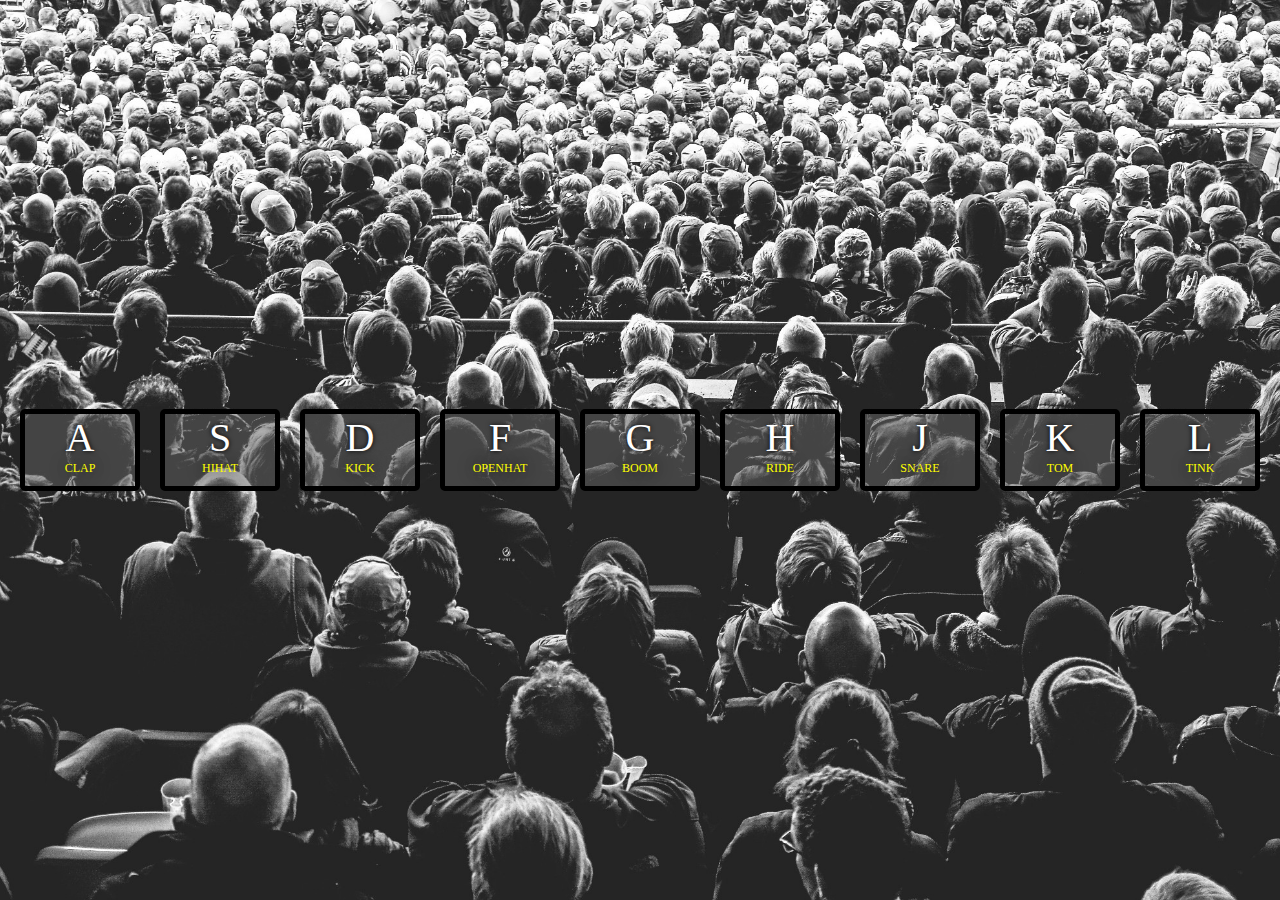
<file: 01 JavaScript Drum Kit/index.html>
<!DOCTYPE html>
<html lang="en">
  <head>
    <meta charset="UTF-8" />
    <meta name="viewport" content="width=device-width, initial-scale=1.0" />
    <link rel="stylesheet" href="./style.css" />
    <title>JS 01</title>
  </head>
  <body>
    <div class="bg">
      <div class="key" data-key="65">
        <div class="title">A</div>
        <div class="description">CLAP</div>
        <audio data-key="65" src="./raw/sounds/clap.wav"></audio>
      </div>
      <div class="key" data-key="83">
        <div class="title">S</div>
        <div class="description">HIHAT</div>
        <audio data-key="83" src="./raw/sounds/hihat.wav"></audio>
      </div>
      <div class="key" data-key="68">
        <div class="title">D</div>
        <div class="description">KICK</div>
        <audio data-key="68" src="./raw/sounds/kick.wav"></audio>
      </div>
      <div class="key" data-key="70">
        <div class="title">F</div>
        <div class="description">OPENHAT</div>
        <audio data-key="70" src="./raw/sounds/openhat.wav"></audio>
      </div>
      <div class="key" data-key="71">
        <div class="title">G</div>
        <div class="description">BOOM</div>
        <audio data-key="71" src="./raw/sounds/boom.wav"></audio>
      </div>
      <div class="key" data-key="72">
        <div class="title">H</div>
        <div class="description">RIDE</div>
        <audio data-key="72" src="./raw/sounds/ride.wav"></audio>
      </div>
      <div class="key" data-key="74">
        <div class="title">J</div>
        <div class="description">SNARE</div>
        <audio data-key="74" src="./raw/sounds/snare.wav"></audio>
      </div>
      <div class="key" data-key="75">
        <div class="title">K</div>
        <div class="description">TOM</div>
        <audio data-key="75" src="./raw/sounds/tom.wav"></audio>
      </div>
      <div class="key" data-key="76">
        <div class="title">L</div>
        <div class="description">TINK</div>
        <audio data-key="76" src="./raw/sounds/tink.wav"></audio>
      </div>
    </div>
    <script>
      ;(function () {
        document.querySelector('body').addEventListener('keydown', playAudio)

        document.querySelectorAll('div.key').forEach((item) =>
          item.addEventListener('transitionend', (e) => {
            if (e.propertyName === 'transform') {
              e.target.classList.remove('playing')
            }
          })
        )

        function playAudio(e) {
          const targetAudio = document.querySelector(
            `audio[data-key="${e.keyCode}"]`
          )
          const targetKey = document.querySelector(
            `div[data-key="${e.keyCode}"]`
          )
          if (!targetAudio) return false
          targetKey.classList.add('playing')
          targetAudio.currentTime = 0
          targetAudio.play()
        }
      })()
    </script>
  </body>
</html>
</file>
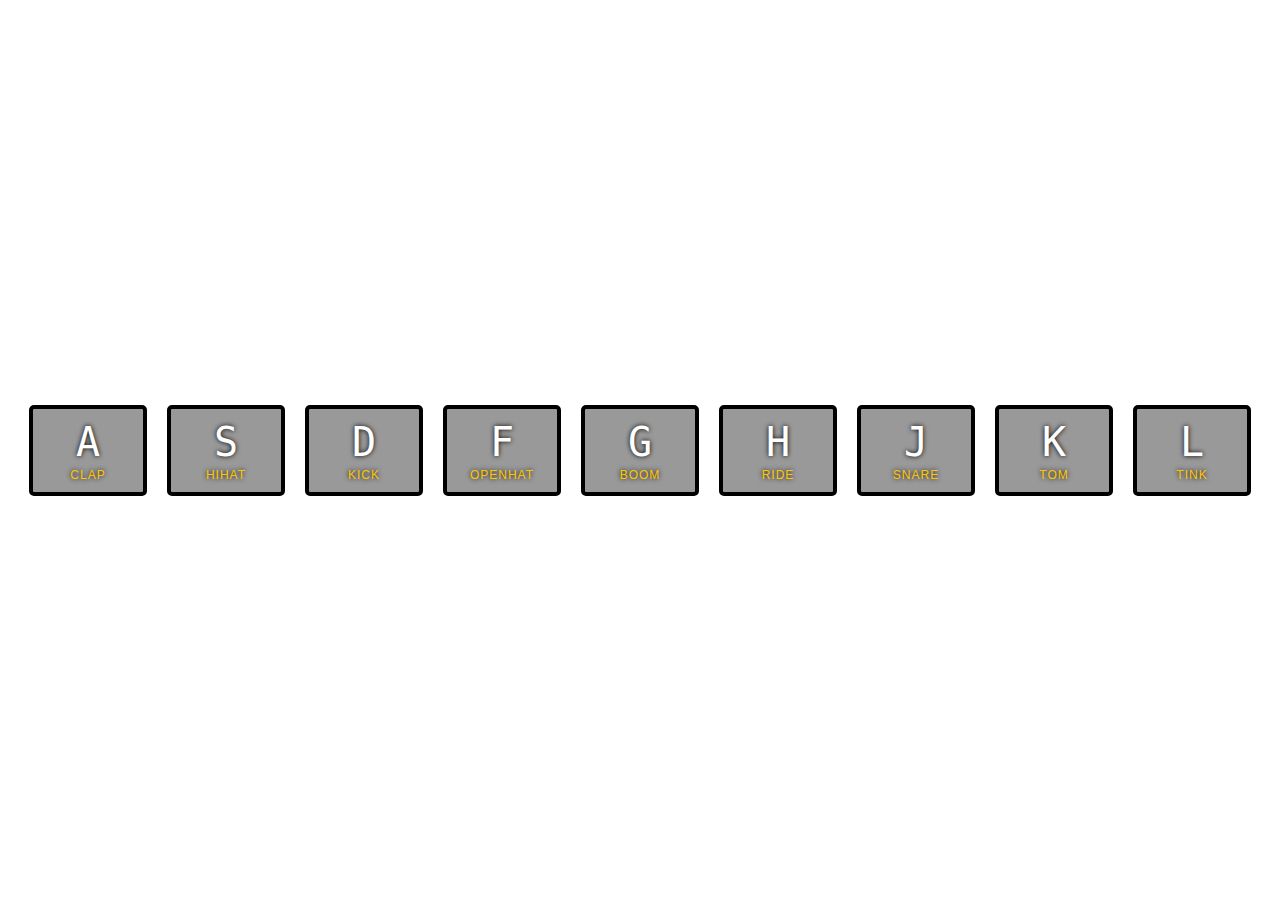
<file: 01 JavaScript Drum Kit/raw/index-FINISHED.html>
<!DOCTYPE html>
<html lang="en">
<head>
  <meta charset="UTF-8">
  <title>JS Drum Kit</title>
  <link rel="stylesheet" href="style.css">
</head>
<body>


  <div class="keys">
    <div data-key="65" class="key">
      <kbd>A</kbd>
      <span class="sound">clap</span>
    </div>
    <div data-key="83" class="key">
      <kbd>S</kbd>
      <span class="sound">hihat</span>
    </div>
    <div data-key="68" class="key">
      <kbd>D</kbd>
      <span class="sound">kick</span>
    </div>
    <div data-key="70" class="key">
      <kbd>F</kbd>
      <span class="sound">openhat</span>
    </div>
    <div data-key="71" class="key">
      <kbd>G</kbd>
      <span class="sound">boom</span>
    </div>
    <div data-key="72" class="key">
      <kbd>H</kbd>
      <span class="sound">ride</span>
    </div>
    <div data-key="74" class="key">
      <kbd>J</kbd>
      <span class="sound">snare</span>
    </div>
    <div data-key="75" class="key">
      <kbd>K</kbd>
      <span class="sound">tom</span>
    </div>
    <div data-key="76" class="key">
      <kbd>L</kbd>
      <span class="sound">tink</span>
    </div>
  </div>

  <audio data-key="65" src="sounds/clap.wav"></audio>
  <audio data-key="83" src="sounds/hihat.wav"></audio>
  <audio data-key="68" src="sounds/kick.wav"></audio>
  <audio data-key="70" src="sounds/openhat.wav"></audio>
  <audio data-key="71" src="sounds/boom.wav"></audio>
  <audio data-key="72" src="sounds/ride.wav"></audio>
  <audio data-key="74" src="sounds/snare.wav"></audio>
  <audio data-key="75" src="sounds/tom.wav"></audio>
  <audio data-key="76" src="sounds/tink.wav"></audio>

<script>
  function removeTransition(e) {
    if (e.propertyName !== 'transform') return;
    e.target.classList.remove('playing');
  }

  function playSound(e) {
    const audio = document.querySelector(`audio[data-key="${e.keyCode}"]`);
    const key = document.querySelector(`div[data-key="${e.keyCode}"]`);
    if (!audio) return;

    key.classList.add('playing');
    audio.currentTime = 0;
    audio.play();
  }

  const keys = Array.from(document.querySelectorAll('.key'));
  keys.forEach(key => key.addEventListener('transitionend', removeTransition));
  window.addEventListener('keydown', playSound);
</script>


</body>
</html>
</file>
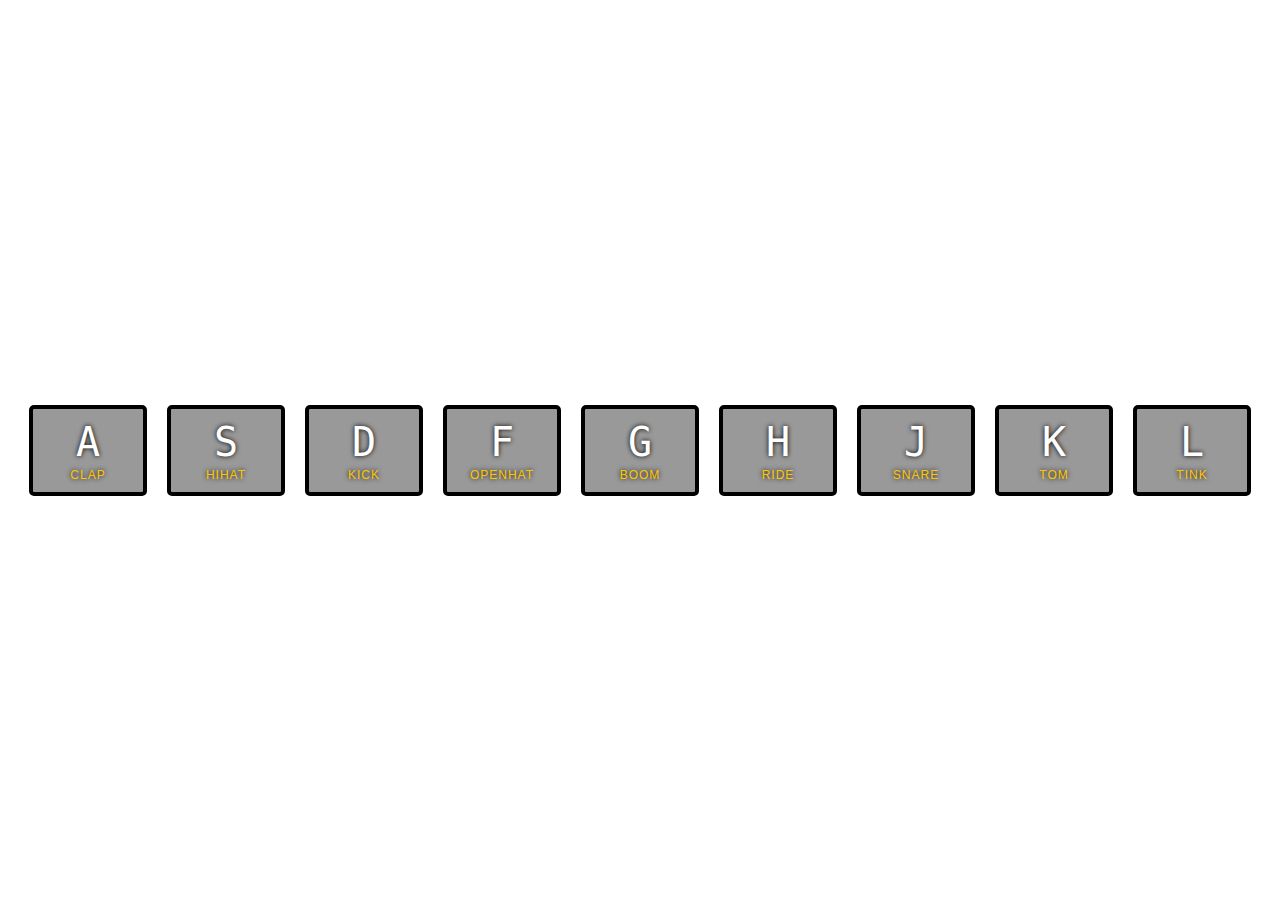
<file: 01 JavaScript Drum Kit/raw/index-START.html>
<!DOCTYPE html>
<html lang="en">
<head>
  <meta charset="UTF-8">
  <title>JS Drum Kit</title>
  <link rel="stylesheet" href="style.css">
</head>
<body>


  <div class="keys">
    <div data-key="65" class="key">
      <kbd>A</kbd>
      <span class="sound">clap</span>
    </div>
    <div data-key="83" class="key">
      <kbd>S</kbd>
      <span class="sound">hihat</span>
    </div>
    <div data-key="68" class="key">
      <kbd>D</kbd>
      <span class="sound">kick</span>
    </div>
    <div data-key="70" class="key">
      <kbd>F</kbd>
      <span class="sound">openhat</span>
    </div>
    <div data-key="71" class="key">
      <kbd>G</kbd>
      <span class="sound">boom</span>
    </div>
    <div data-key="72" class="key">
      <kbd>H</kbd>
      <span class="sound">ride</span>
    </div>
    <div data-key="74" class="key">
      <kbd>J</kbd>
      <span class="sound">snare</span>
    </div>
    <div data-key="75" class="key">
      <kbd>K</kbd>
      <span class="sound">tom</span>
    </div>
    <div data-key="76" class="key">
      <kbd>L</kbd>
      <span class="sound">tink</span>
    </div>
  </div>

  <audio data-key="65" src="sounds/clap.wav"></audio>
  <audio data-key="83" src="sounds/hihat.wav"></audio>
  <audio data-key="68" src="sounds/kick.wav"></audio>
  <audio data-key="70" src="sounds/openhat.wav"></audio>
  <audio data-key="71" src="sounds/boom.wav"></audio>
  <audio data-key="72" src="sounds/ride.wav"></audio>
  <audio data-key="74" src="sounds/snare.wav"></audio>
  <audio data-key="75" src="sounds/tom.wav"></audio>
  <audio data-key="76" src="sounds/tink.wav"></audio>

<script>

</script>


</body>
</html>
</file>
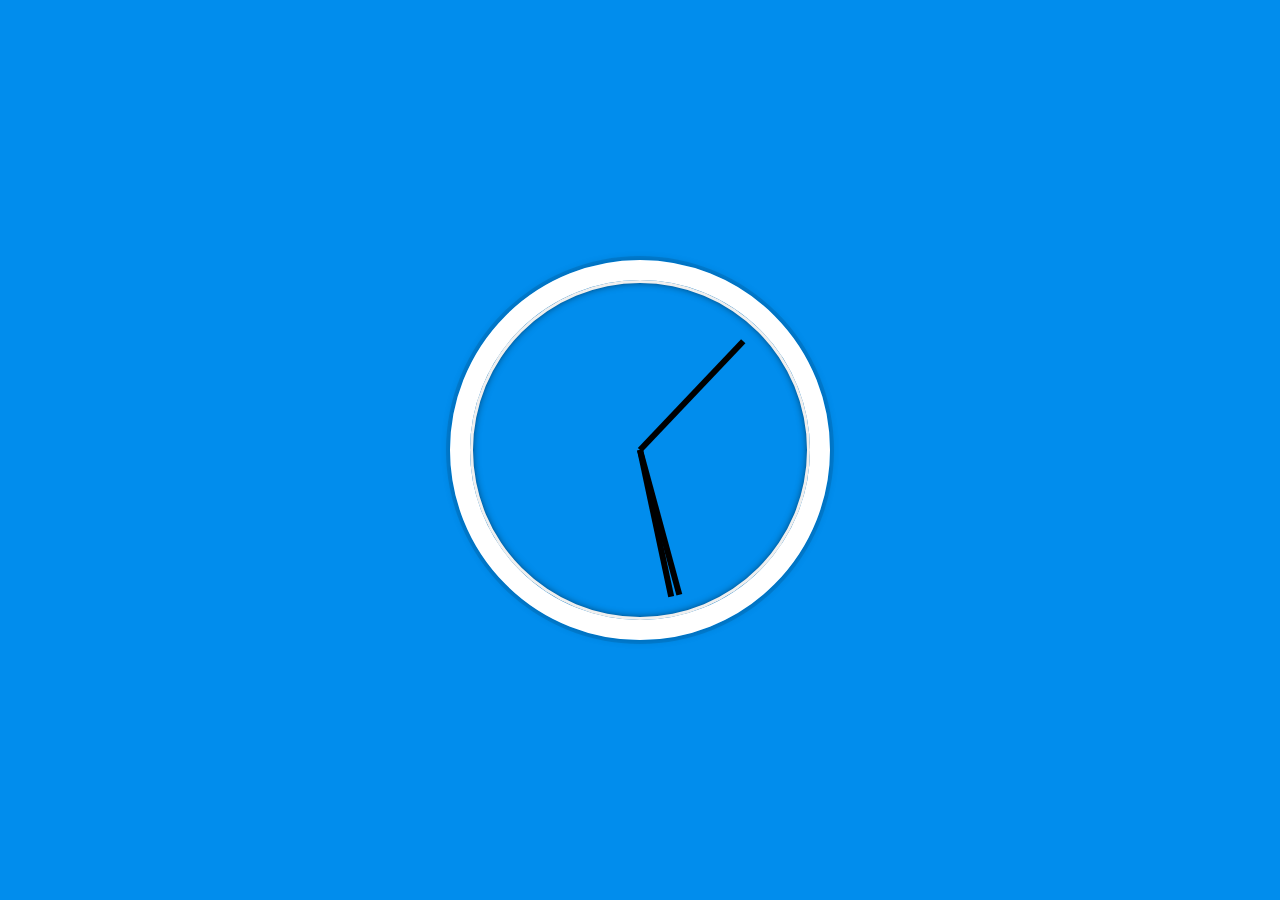
<file: 02 JS and CSS Clock/raw/index-FINISHED.html>
<!DOCTYPE html>
<html lang="en">
<head>
  <meta charset="UTF-8">
  <title>JS + CSS Clock</title>
</head>
<body>


    <div class="clock">
      <div class="clock-face">
        <div class="hand hour-hand"></div>
        <div class="hand min-hand"></div>
        <div class="hand second-hand"></div>
      </div>
    </div>


  <style>
    html {
      background: #018DED url(https://unsplash.it/1500/1000?image=881&blur=5);
      background-size: cover;
      font-family: 'helvetica neue';
      text-align: center;
      font-size: 10px;
    }

    body {
      margin: 0;
      font-size: 2rem;
      display: flex;
      flex: 1;
      min-height: 100vh;
      align-items: center;
    }

    .clock {
      width: 30rem;
      height: 30rem;
      border: 20px solid white;
      border-radius: 50%;
      margin: 50px auto;
      position: relative;
      padding: 2rem;
      box-shadow:
        0 0 0 4px rgba(0,0,0,0.1),
        inset 0 0 0 3px #EFEFEF,
        inset 0 0 10px black,
        0 0 10px rgba(0,0,0,0.2);
    }

    .clock-face {
      position: relative;
      width: 100%;
      height: 100%;
      transform: translateY(-3px); /* account for the height of the clock hands */
    }

    .hand {
      width: 50%;
      height: 6px;
      background: black;
      position: absolute;
      top: 50%;
      transform-origin: 100%;
      transform: rotate(90deg);
      transition: all 0.05s;
      transition-timing-function: cubic-bezier(0.1, 2.7, 0.58, 1);
    }
</style>

<script>
  const secondHand = document.querySelector('.second-hand');
  const minsHand = document.querySelector('.min-hand');
  const hourHand = document.querySelector('.hour-hand');

  function setDate() {
    const now = new Date();

    const seconds = now.getSeconds();
    const secondsDegrees = ((seconds / 60) * 360) + 90;
    secondHand.style.transform = `rotate(${secondsDegrees}deg)`;

    const mins = now.getMinutes();
    const minsDegrees = ((mins / 60) * 360) + ((seconds/60)*6) + 90;
    minsHand.style.transform = `rotate(${minsDegrees}deg)`;

    const hour = now.getHours();
    const hourDegrees = ((hour / 12) * 360) + ((mins/60)*30) + 90;
    hourHand.style.transform = `rotate(${hourDegrees}deg)`;
  }

  setInterval(setDate, 1000);

  setDate();

</script>
</body>
</html>
</file>
<file: 01 JavaScript Drum Kit/style.css>
body {
  margin: 0;
  padding: 0;
  list-style: none;
}
.bg {
  display: flex;
  align-items: center;
  justify-content: center;
  width: 100%;
  height: 100vh;
  background: center / cover url('./img/b9r5sEL.jpg');
}
.key {
  display: flex;
  align-items: center;
  flex-direction: column;
  justify-content: center;
  margin: 10px;
  padding: 0 5px 10px;
  width: 100px;
  border: 5px solid #000;
  border-radius: 5px;
  background: rgba(100, 100, 100, 0.5);
  transition: all 0.2s linear;
}
.title {
  color: #fff;
  text-shadow: 0 0 5px #000;
  font-size: 40px;
}
.description {
  color: yellow;
  text-shadow: 0 0 1rem #000;
  font-size: 12px;
}
.playing {
  border: rgb(255, 233, 37) solid 5px;
  transform: scale(1.1);
}
</file>
<file: 01 JavaScript Drum Kit/raw/style.css>
html {
  font-size: 10px;
  background: url(https://i.imgur.com/b9r5sEL.jpg) bottom center;
  background-size: cover;
}

body,html {
  margin: 0;
  padding: 0;
  font-family: sans-serif;
}

.keys {
  display: flex;
  flex: 1;
  min-height: 100vh;
  align-items: center;
  justify-content: center;
}

.key {
  border: .4rem solid black;
  border-radius: .5rem;
  margin: 1rem;
  font-size: 1.5rem;
  padding: 1rem .5rem;
  transition: all .07s ease;
  width: 10rem;
  text-align: center;
  color: white;
  background: rgba(0,0,0,0.4);
  text-shadow: 0 0 .5rem black;
}

.playing {
  transform: scale(1.1);
  border-color: #ffc600;
  box-shadow: 0 0 1rem #ffc600;
}

kbd {
  display: block;
  font-size: 4rem;
}

.sound {
  font-size: 1.2rem;
  text-transform: uppercase;
  letter-spacing: .1rem;
  color: #ffc600;
}
</file>
